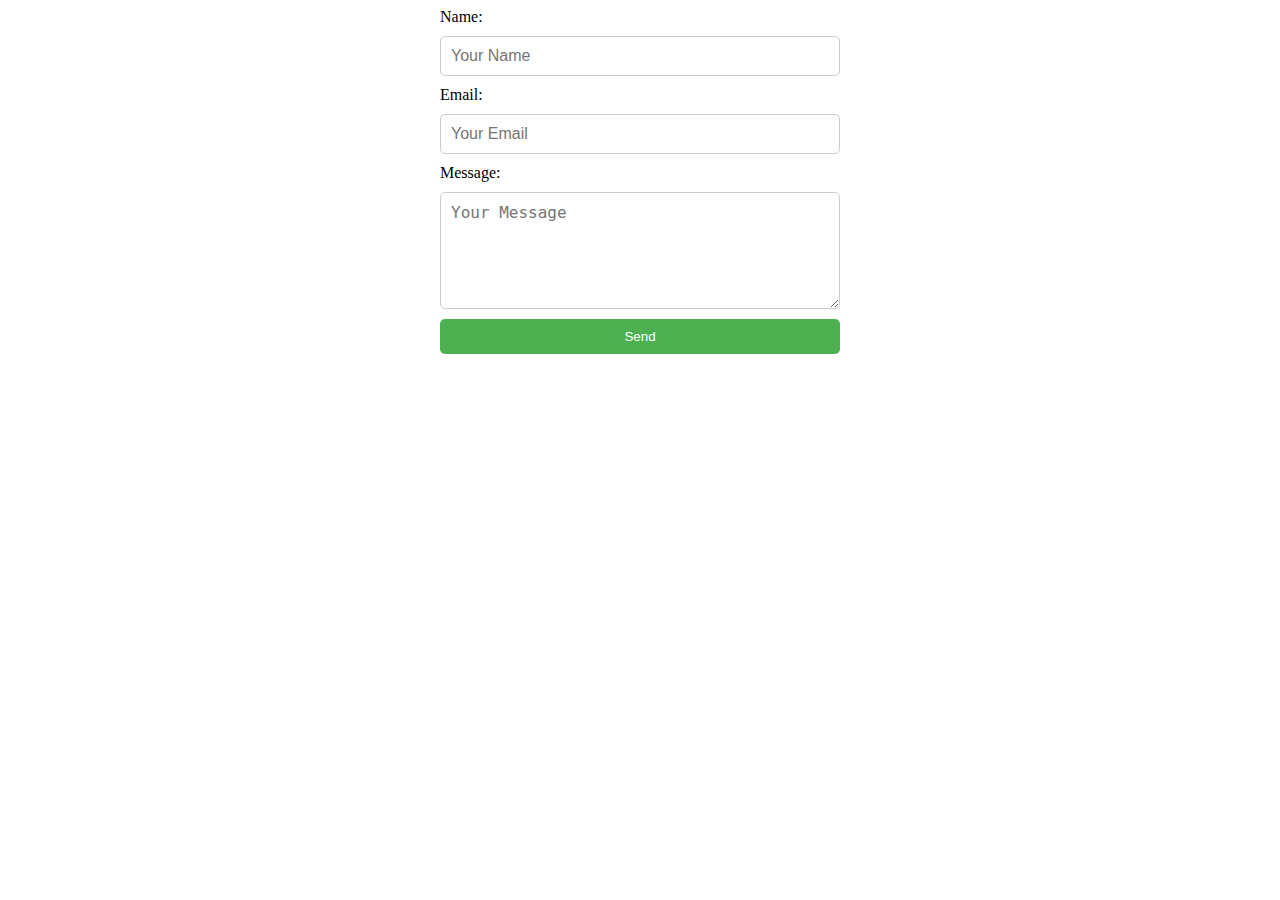
<file: apex_task_2/action_1_2.html>
<!DOCTYPE html>
<html lang="en">
<head>
  <meta charset="UTF-8">
  <meta name="viewport" content="width=device-width, initial-scale=1.0">
  <title>Contact Form</title>
  <link rel="stylesheet" href="action_1_2.css"> <!-- Link CSS here -->
</head>
<body>

  <!-- Keep only one form version (this one includes error message) -->
  <form id="contactForm" class="contact-form">
    <label for="name">Name:</label>
    <input type="text" id="name" name="name" placeholder="Your Name" required>

    <label for="email">Email:</label>
    <input type="email" id="email" name="email" placeholder="Your Email" required>

    <label for="message">Message:</label>
    <textarea id="message" name="message" placeholder="Your Message" rows="5" required></textarea>

    <button type="submit">Send</button>
    <p id="errorMsg" style="color:red;"></p>
  </form>

  <script src="action_1_2.js"></script> <!-- Link JavaScript here -->
</body>
</html>
</file>
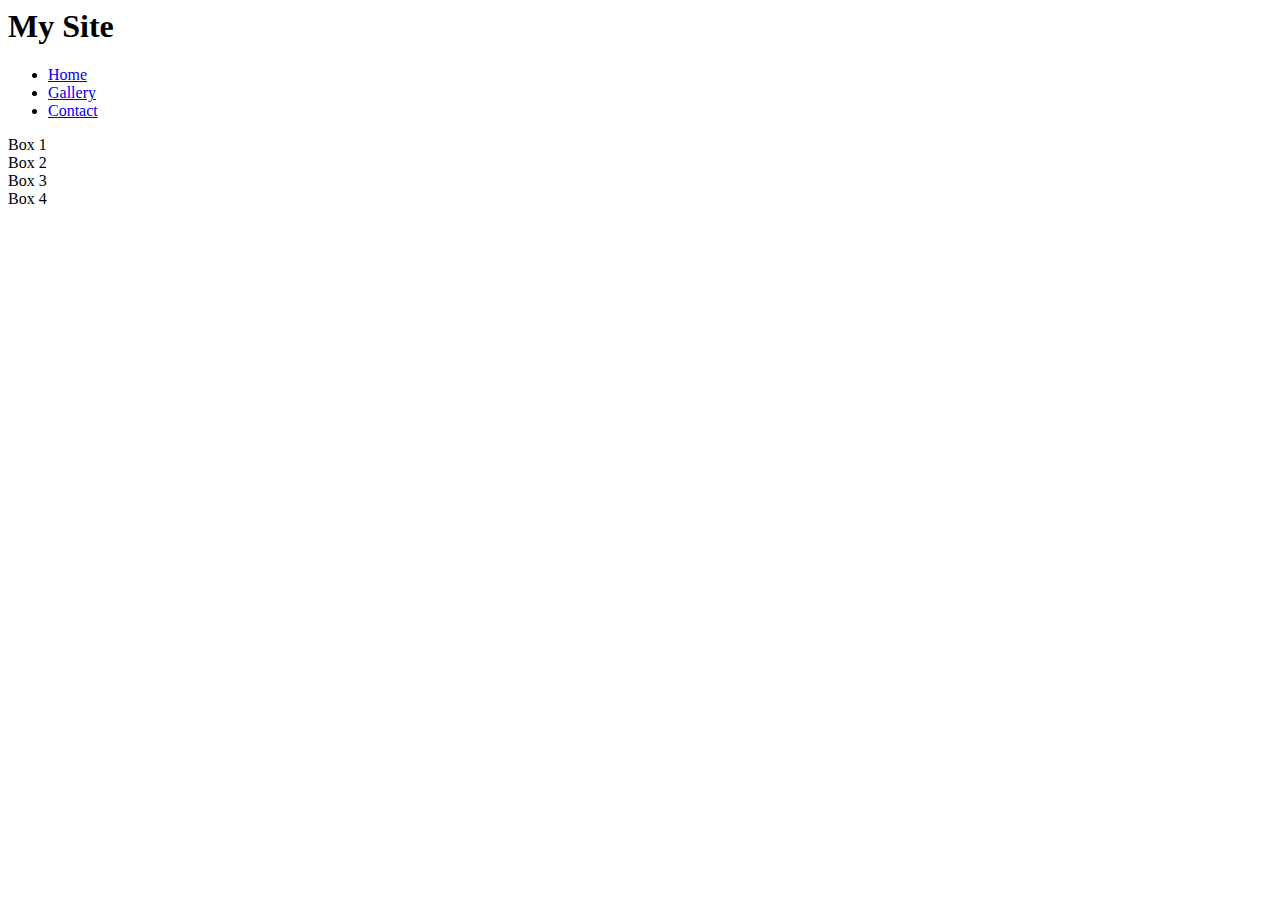
<file: apex_task_2/action_3.html>
<body>
  <nav class="navbar">
    <h1>My Site</h1>
    <ul class="nav-links">
      <li><a href="#">Home</a></li>
      <li><a href="#">Gallery</a></li>
      <li><a href="#">Contact</a></li>
    </ul>
  </nav>

  <main class="grid-container">
    <section class="box">Box 1</section>
    <section class="box">Box 2</section>
    <section class="box">Box 3</section>
    <section class="box">Box 4</section>
  </main>
</body>
</file>
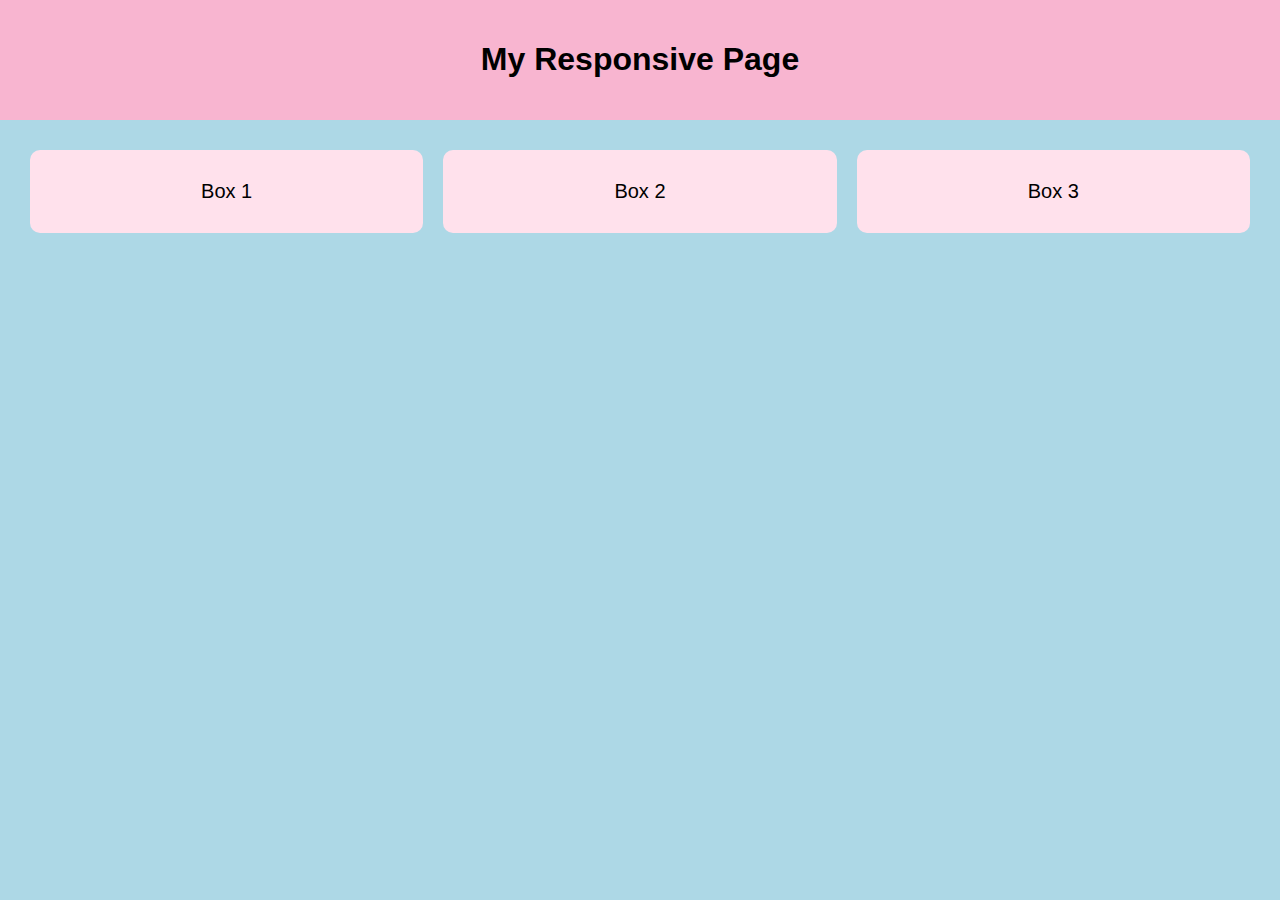
<file: apex_task_3/action_1.html>
<!DOCTYPE html>
<html lang="en">
<head>
  <meta charset="UTF-8">
  <meta name="viewport" content="width=device-width, initial-scale=1.0">
  <title>Responsive Design</title>
  <link rel="stylesheet" href="action_1.css">
</head>
<body>
  <header>
    <h1>My Responsive Page</h1>
  </header>
  <main>
    <section class="content">
      <div class="box">Box 1</div>
      <div class="box">Box 2</div>
      <div class="box">Box 3</div>
    </section>
  </main>
</body>
</html>
</file>
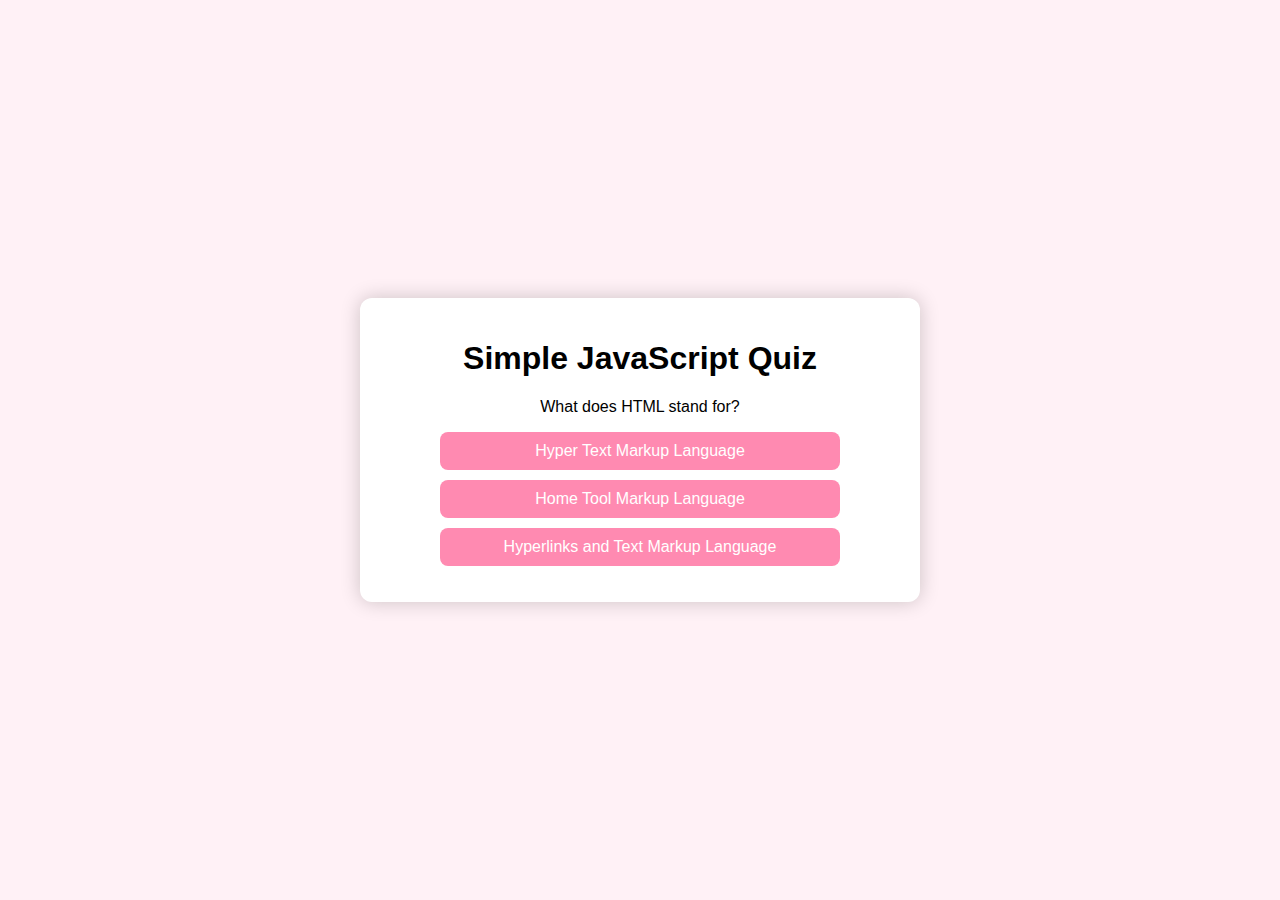
<file: apex_task_3/action_2.html>
<!DOCTYPE html>
<html lang="en">
<head>
  <meta charset="UTF-8" />
  <meta name="viewport" content="width=device-width, initial-scale=1.0"/>
  <title>JavaScript Quiz</title>
  <link rel="stylesheet" href="action_2.css" />
</head>
<body>
  <div class="quiz-container">
    <h1>Simple JavaScript Quiz</h1>
    <div id="question-container">
      <p id="question">Loading...</p>
      <div id="answer-buttons"></div>
    </div>
    <button id="next-btn">Next</button>
    <p id="score"></p>
  </div>

  <script src="action_2.js"></script>
</body>
</html>
</file>
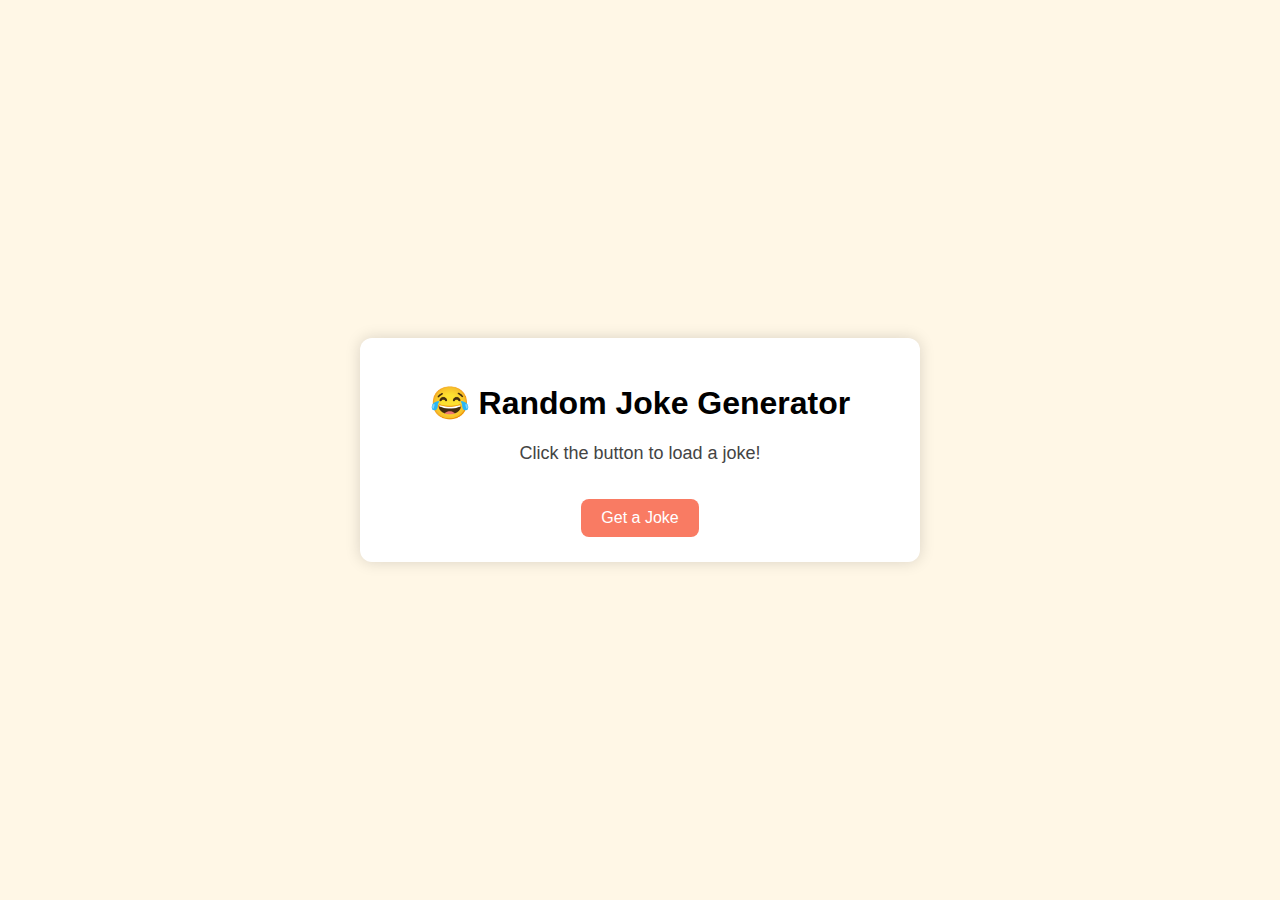
<file: apex_task_3/action_3.html>
<!DOCTYPE html>
<html lang="en">
<head>
  <meta charset="UTF-8" />
  <meta name="viewport" content="width=device-width, initial-scale=1.0"/>
  <title>Joke Generator</title>
  <link rel="stylesheet" href="action_3.css" />
</head>
<body>
  <div class="container">
    <h1>😂 Random Joke Generator</h1>
    <p id="joke">Click the button to load a joke!</p>
    <button onclick="getJoke()">Get a Joke</button>
  </div>

  <script src="action_3.js"></script>
</body>
</html>
</file>
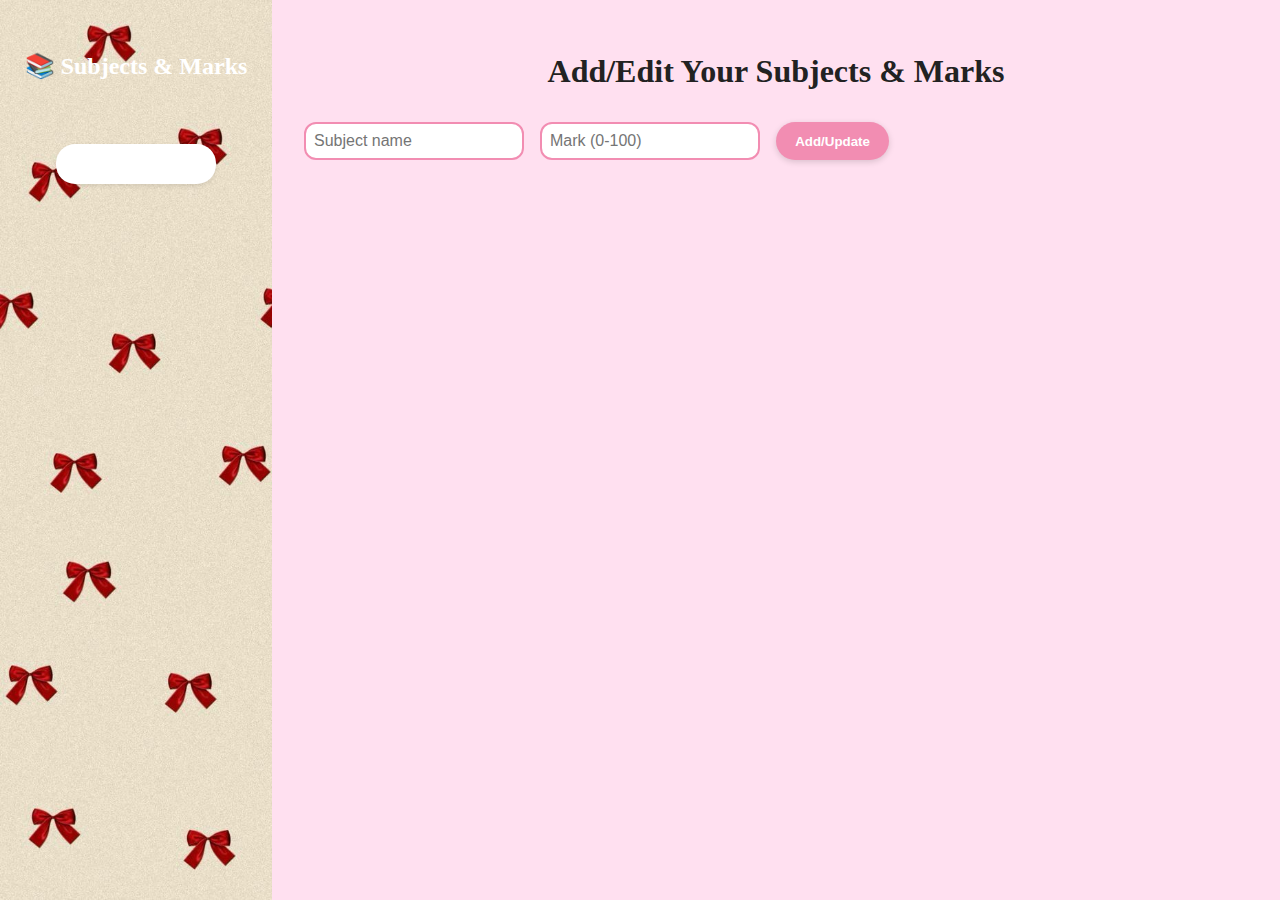
<file: apex_task_4/marks.html>
<!-- marks.html -->
<!DOCTYPE html>
<html lang="en" >
<head>
  <meta charset="UTF-8" />
  <meta name="viewport" content="width=device-width, initial-scale=1" />
  <title>Subjects & Marks</title>
  <link rel="stylesheet" href="style.css" />
  <style>
    form {
      margin-bottom: 1.5rem;
      display: flex;
      gap: 1rem;
      flex-wrap: wrap;
    }
    input[type="text"], input[type="number"] {
      padding: 0.5rem;
      border: 2px solid var(--accent);
      border-radius: 12px;
      font-size: 1rem;
      flex: 1 1 120px;
      max-width: 200px;
    }
    button {
      padding: 0.5rem 1.2rem;
      font-weight: 600;
      border-radius: 20px;
      background-color: var(--accent);
      color: white;
      border: none;
      cursor: pointer;
      transition: background-color 0.3s ease;
    }
    button:hover {
      background-color: var(--hover);
    }
    ul {
      list-style: none;
      padding: 0;
      margin-top: 1rem;
    }
    li {
      margin-bottom: 0.8rem;
      background: white;
      padding: 0.7rem 1rem;
      border-radius: 1.2rem;
      box-shadow: 0 2px 5px rgba(0,0,0,0.1);
      display: flex;
      justify-content: space-between;
      align-items: center;
    }
    li span {
      font-weight: 600;
      color: var(--dark-blue);
    }
    li button.delete-btn {
      background: #f28db2;
      border: none;
      border-radius: 50%;
      width: 26px;
      height: 26px;
      color: white;
      font-weight: bold;
      cursor: pointer;
      transition: background-color 0.3s ease;
    }
    li button.delete-btn:hover {
      background: #ffb3c6;
    }
    body.dark-mode li {
      background: #2e2e5d;
      color: white;
    }
  </style>
</head>
<body>
  <div class="container">
    <div class="sidebar">
      <h2>📚 Subjects & Marks</h2>
      <nav>
        <ul>
          <li><a href="index.html">← Back to Home</a></li>
        </ul>
      </nav>
    </div>
    <div class="main-content">
      <header><h1>Add/Edit Your Subjects & Marks</h1></header>
      <form id="marksForm">
        <input type="text" id="subjectInput" placeholder="Subject name" required />
        <input type="number" id="markInput" placeholder="Mark (0-100)" min="0" max="100" required />
        <button type="submit">Add/Update</button>
      </form>
      <ul id="marksList"></ul>
    </div>
  </div>

  <script>
    const marksForm = document.getElementById('marksForm');
    const subjectInput = document.getElementById('subjectInput');
    const markInput = document.getElementById('markInput');
    const marksList = document.getElementById('marksList');
    const STORAGE_KEY = 'subjectsMarks';

    function loadMarks() {
      const data = JSON.parse(localStorage.getItem(STORAGE_KEY)) || [];
      marksList.innerHTML = '';
      data.forEach(({subject, mark}, index) => {
        const li = document.createElement('li');
        li.innerHTML = `
          <span>${subject}: ${mark} / 100</span>
          <button class="delete-btn" onclick="deleteMark(${index})">&times;</button>
        `;
        marksList.appendChild(li);
      });
    }

    function deleteMark(index) {
      const data = JSON.parse(localStorage.getItem(STORAGE_KEY)) || [];
      data.splice(index, 1);
      localStorage.setItem(STORAGE_KEY, JSON.stringify(data));
      loadMarks();
    }

    marksForm.addEventListener('submit', e => {
      e.preventDefault();
      const subject = subjectInput.value.trim();
      const mark = Number(markInput.value);
      if (!subject || mark < 0 || mark > 100) {
        alert('Please enter a valid subject and a mark between 0 and 100.');
        return;
      }
      let data = JSON.parse(localStorage.getItem(STORAGE_KEY)) || [];
      // Update if subject exists
      const existingIndex = data.findIndex(item => item.subject.toLowerCase() === subject.toLowerCase());
      if (existingIndex >= 0) {
        data[existingIndex].mark = mark;
      } else {
        data.push({ subject, mark });
      }
      localStorage.setItem(STORAGE_KEY, JSON.stringify(data));
      subjectInput.value = '';
      markInput.value = '';
      loadMarks();
    });

    loadMarks();
  </script>
</body>
</html>
</file>
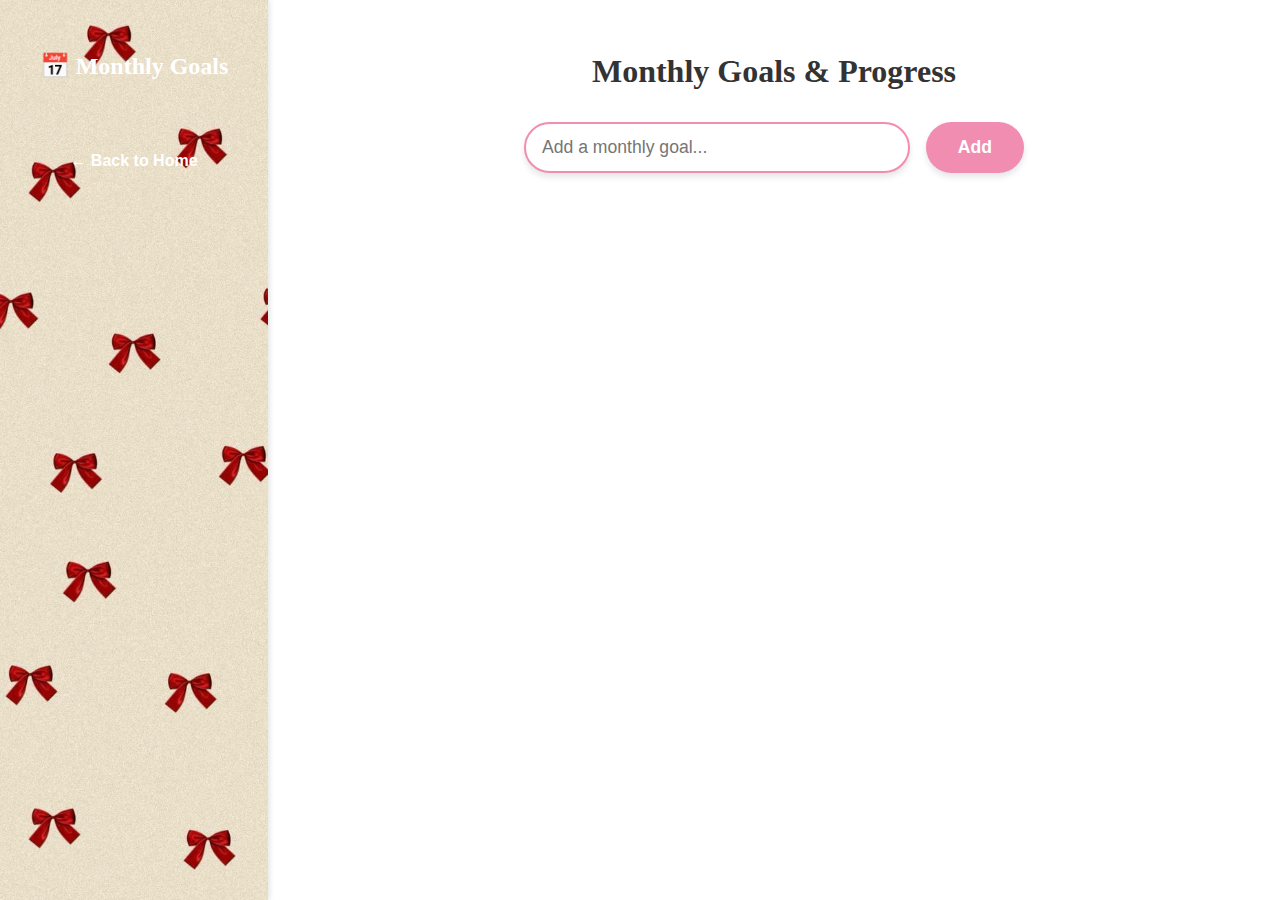
<file: apex_task_4/monthly.html>
<!-- monthly.html -->
<!DOCTYPE html>
<html lang="en">
<head>
  <meta charset="UTF-8" />
  <meta name="viewport" content="width=device-width, initial-scale=1" />
  <title>Monthly Goals</title>
  <link rel="stylesheet" href="style.css" />
  <style>
    body {
      font-family: Arial, sans-serif;
      background-color: #fff;
      color: #333;
    }
    .container {
      display: flex;
      min-height: 100vh;
    }
    .sidebar {
      background-color: var(--accent, #f28db2);
      color: white;
      padding: 2rem 1.5rem;
      width: 220px;
      box-shadow: 2px 0 5px rgba(0,0,0,0.1);
    }
    .sidebar h2 {
      margin-bottom: 1.5rem;
    }
    .sidebar nav ul {
      list-style: none;
      padding-left: 0;
    }
    .sidebar nav ul li {
      margin-bottom: 1rem;
    }
    .sidebar nav a {
      color: white;
      text-decoration: none;
      font-weight: 600;
      transition: color 0.3s ease;
    }
    .sidebar nav a:hover {
      color: var(--hover, #ffb3c6);
    }
    .main-content {
      flex-grow: 1;
      padding: 2rem;
    }
    header h1 {
      margin-bottom: 2rem;
    }

    /* Form styling */
    #monthlyForm {
      display: flex;
      gap: 1rem;
      justify-content: center;
      margin-bottom: 2rem;
      max-width: 500px;
      margin-left: auto;
      margin-right: auto;
    }
    #monthlyInput {
      flex-grow: 1;
      padding: 0.8rem 1rem;
      font-size: 1.1rem;
      border: 2px solid var(--accent, #f28db2);
      border-radius: 30px;
      outline-offset: 2px;
      transition: border-color 0.3s ease;
      box-shadow: 0 4px 6px rgba(0,0,0,0.1);
    }
    #monthlyInput:focus {
      border-color: var(--hover, #ffb3c6);
      box-shadow: 0 0 8px var(--hover, #ffb3c6);
    }
    #monthlyForm button {
      background-color: var(--accent, #f28db2);
      color: white;
      font-weight: 700;
      border: none;
      border-radius: 30px;
      padding: 0 2rem;
      font-size: 1.1rem;
      cursor: pointer;
      box-shadow: 0 4px 6px rgba(0,0,0,0.1);
      transition: background-color 0.3s ease, box-shadow 0.3s ease;
    }
    #monthlyForm button:hover {
      background-color: var(--hover, #ffb3c6);
      box-shadow: 0 6px 10px rgba(0,0,0,0.15);
    }

    ul#monthlyGoals {
      list-style: none;
      padding-left: 0;
      max-width: 500px;
      margin: 0 auto;
    }
    ul#monthlyGoals li {
      background: white;
      padding: 0.8rem 1rem;
      margin-bottom: 0.8rem;
      border-radius: 12px;
      box-shadow: 0 2px 5px rgba(0,0,0,0.1);
      display: flex;
      align-items: center;
      justify-content: space-between;
      font-size: 1.1rem;
      cursor: grab;
    }
    ul#monthlyGoals li.completed label {
      text-decoration: line-through;
      color: #888;
    }
    ul#monthlyGoals li label {
      flex-grow: 1;
      cursor: pointer;
    }
    ul#monthlyGoals li button.edit-btn,
    ul#monthlyGoals li button.delete-btn {
      margin-left: 0.5rem;
      background: var(--accent, #f28db2);
      border: none;
      color: white;
      border-radius: 8px;
      padding: 0.3rem 0.7rem;
      cursor: pointer;
      font-weight: 600;
      transition: background-color 0.3s ease;
    }
    ul#monthlyGoals li button.edit-btn:hover {
      background-color: var(--hover, #ffb3c6);
    }
    ul#monthlyGoals li button.delete-btn:hover {
      background-color: #ff5c7c;
    }
  </style>
</head>
<body>
  <div class="container">
    <div class="sidebar">
      <h2>📅 Monthly Goals</h2>
      <nav>
        <ul>
          <li><a href="index.html">← Back to Home</a></li>
        </ul>
      </nav>
    </div>
    <div class="main-content">
      <header><h1>Monthly Goals & Progress</h1></header>
      <form id="monthlyForm">
        <input type="text" id="monthlyInput" placeholder="Add a monthly goal..." required />
        <button type="submit">Add</button>
      </form>
      <ul id="monthlyGoals"></ul>
    </div>
  </div>

  <script>
    const monthlyForm = document.getElementById('monthlyForm');
    const monthlyInput = document.getElementById('monthlyInput');
    const monthlyGoals = document.getElementById('monthlyGoals');

    const STORAGE_KEY = 'monthlyGoals';

    function loadGoals() {
      const data = JSON.parse(localStorage.getItem(STORAGE_KEY)) || [];
      monthlyGoals.innerHTML = '';
      data.forEach((goal, i) => {
        const li = document.createElement('li');
        li.className = goal.done ? 'completed' : '';
        li.draggable = true;
        li.innerHTML = `
          <label><input type="checkbox" ${goal.done ? 'checked' : ''} onchange="toggleDone(${i})"> ${goal.text}</label>
          <div>
            <button class="edit-btn" onclick="editGoal(${i})">Edit</button>
            <button class="delete-btn" onclick="deleteGoal(${i})">&times;</button>
          </div>
        `;

        li.addEventListener('dragstart', e => {
          e.dataTransfer.setData('text/plain', i);
          e.currentTarget.style.opacity = '0.5';
        });
        li.addEventListener('dragend', e => {
          e.currentTarget.style.opacity = '1';
        });
        li.addEventListener('dragover', e => {
          e.preventDefault();
        });
        li.addEventListener('drop', e => {
          e.preventDefault();
          const draggedIndex = parseInt(e.dataTransfer.getData('text/plain'));
          const targetIndex = i;
          if (draggedIndex === targetIndex) return;

          const goals = JSON.parse(localStorage.getItem(STORAGE_KEY)) || [];
          const [draggedGoal] = goals.splice(draggedIndex, 1);
          goals.splice(targetIndex, 0, draggedGoal);
          localStorage.setItem(STORAGE_KEY, JSON.stringify(goals));
          loadGoals();
        });

        monthlyGoals.appendChild(li);
      });
    }

    function toggleDone(index) {
      const data = JSON.parse(localStorage.getItem(STORAGE_KEY)) || [];
      data[index].done = !data[index].done;
      localStorage.setItem(STORAGE_KEY, JSON.stringify(data));
      loadGoals();
    }

    function deleteGoal(index) {
      const data = JSON.parse(localStorage.getItem(STORAGE_KEY)) || [];
      data.splice(index, 1);
      localStorage.setItem(STORAGE_KEY, JSON.stringify(data));
      loadGoals();
    }

    function editGoal(index) {
      const data = JSON.parse(localStorage.getItem(STORAGE_KEY)) || [];
      const newText = prompt('Edit goal:', data[index].text);
      if (newText !== null) {
        const trimmedText = newText.trim();
        if (trimmedText) {
          data[index].text = trimmedText;
          localStorage.setItem(STORAGE_KEY, JSON.stringify(data));
          loadGoals();
        }
      }
    }

    monthlyForm.addEventListener('submit', (e) => {
      e.preventDefault();
      const goalText = monthlyInput.value.trim();
      if (!goalText) return;
      const data = JSON.parse(localStorage.getItem(STORAGE_KEY)) || [];
      data.push({ text: goalText, done: false });
      localStorage.setItem(STORAGE_KEY, JSON.stringify(data));
      monthlyInput.value = '';
      loadGoals();
    });

    loadGoals();
  </script>
</body>
</html>
</file>
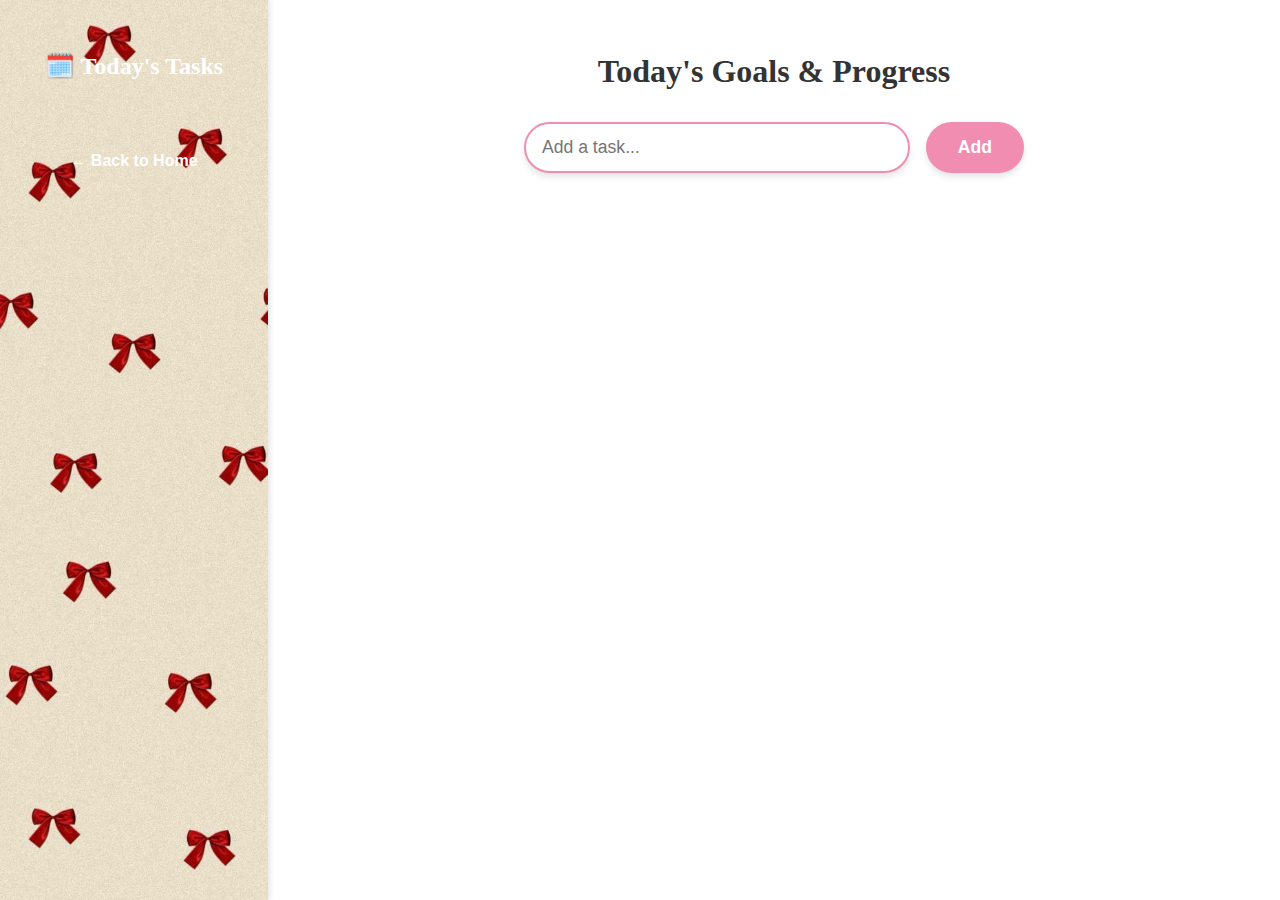
<file: apex_task_4/today.html>
<!-- today.html -->
<!DOCTYPE html>
<html lang="en">
<head>
  <meta charset="UTF-8" />
  <meta name="viewport" content="width=device-width, initial-scale=1" />
  <title>Today's Tasks</title>
  <link rel="stylesheet" href="style.css" />
  <style>
    /* Existing styles - adjust as needed */
    body {
      font-family: Arial, sans-serif;
      background-color: #fff;
      color: #333;
    }
    .container {
      display: flex;
      min-height: 100vh;
    }
    .sidebar {
      background-color: var(--accent, #f28db2);
      color: white;
      padding: 2rem 1.5rem;
      width: 220px;
      box-shadow: 2px 0 5px rgba(0,0,0,0.1);
    }
    .sidebar h2 {
      margin-bottom: 1.5rem;
    }
    .sidebar nav ul {
      list-style: none;
      padding-left: 0;
    }
    .sidebar nav ul li {
      margin-bottom: 1rem;
    }
    .sidebar nav a {
      color: white;
      text-decoration: none;
      font-weight: 600;
      transition: color 0.3s ease;
    }
    .sidebar nav a:hover {
      color: var(--hover, #ffb3c6);
    }
    .main-content {
      flex-grow: 1;
      padding: 2rem;
    }
    header h1 {
      margin-bottom: 2rem;
    }

    /* New styles for form */
    #todayForm {
      display: flex;
      gap: 1rem;
      justify-content: center;
      margin-bottom: 2rem;
      max-width: 500px;
      margin-left: auto;
      margin-right: auto;
    }

    #todayInput {
      flex-grow: 1;
      padding: 0.8rem 1rem;
      font-size: 1.1rem;
      border: 2px solid var(--accent, #f28db2);
      border-radius: 30px;
      outline-offset: 2px;
      transition: border-color 0.3s ease;
      box-shadow: 0 4px 6px rgba(0,0,0,0.1);
    }

    #todayInput:focus {
      border-color: var(--hover, #ffb3c6);
      box-shadow: 0 0 8px var(--hover, #ffb3c6);
    }

    #todayForm button {
      background-color: var(--accent, #f28db2);
      color: white;
      font-weight: 700;
      border: none;
      border-radius: 30px;
      padding: 0 2rem;
      font-size: 1.1rem;
      cursor: pointer;
      box-shadow: 0 4px 6px rgba(0,0,0,0.1);
      transition: background-color 0.3s ease, box-shadow 0.3s ease;
    }

    #todayForm button:hover {
      background-color: var(--hover, #ffb3c6);
      box-shadow: 0 6px 10px rgba(0,0,0,0.15);
    }

    ul#todayTasks {
      list-style: none;
      padding-left: 0;
      max-width: 500px;
      margin: 0 auto;
    }
    ul#todayTasks li {
      background: white;
      padding: 0.8rem 1rem;
      margin-bottom: 0.8rem;
      border-radius: 12px;
      box-shadow: 0 2px 5px rgba(0,0,0,0.1);
      display: flex;
      align-items: center;
      justify-content: space-between;
      font-size: 1.1rem;
      cursor: grab;
    }
    ul#todayTasks li.completed label {
      text-decoration: line-through;
      color: #888;
    }
    ul#todayTasks li label {
      flex-grow: 1;
      cursor: pointer;
    }
    ul#todayTasks li button.edit-btn,
    ul#todayTasks li button.delete-btn {
      margin-left: 0.5rem;
      background: var(--accent, #f28db2);
      border: none;
      color: white;
      border-radius: 8px;
      padding: 0.3rem 0.7rem;
      cursor: pointer;
      font-weight: 600;
      transition: background-color 0.3s ease;
    }
    ul#todayTasks li button.edit-btn:hover {
      background-color: var(--hover, #ffb3c6);
    }
    ul#todayTasks li button.delete-btn:hover {
      background-color: #ff5c7c;
    }
  </style>
</head>
<body>
  <div class="container">
    <div class="sidebar">
      <h2>🗓️ Today's Tasks</h2>
      <nav>
        <ul>
          <li><a href="index.html">← Back to Home</a></li>
        </ul>
        
      </nav>
    </div>
    <div class="main-content">
      <header><h1>Today's Goals & Progress</h1></header>
      <form id="todayForm">
        <input type="text" id="todayInput" placeholder="Add a task..." required />
        <button type="submit">Add</button>
      </form>
      <ul id="todayTasks"></ul>
    </div>
  </div>

  <script>
    const todayForm = document.getElementById('todayForm');
    const todayInput = document.getElementById('todayInput');
    const todayTasks = document.getElementById('todayTasks');

    const STORAGE_KEY = 'todayTasks';

    // Load tasks from localStorage
    function loadTasks() {
      const data = JSON.parse(localStorage.getItem(STORAGE_KEY)) || [];
      todayTasks.innerHTML = '';
      data.forEach((task, i) => {
        const li = document.createElement('li');
        li.className = task.done ? 'completed' : '';
        li.draggable = true;
        li.innerHTML = `
          <label><input type="checkbox" ${task.done ? 'checked' : ''} onchange="toggleDone(${i})"> ${task.text}</label>
          <div>
            <button class="edit-btn" onclick="editTask(${i})">Edit</button>
            <button class="delete-btn" onclick="deleteTask(${i})">&times;</button>
          </div>
        `;

        // Drag and drop handlers for reordering
        li.addEventListener('dragstart', e => {
          e.dataTransfer.setData('text/plain', i);
          e.currentTarget.style.opacity = '0.5';
        });
        li.addEventListener('dragend', e => {
          e.currentTarget.style.opacity = '1';
        });
        li.addEventListener('dragover', e => {
          e.preventDefault();
        });
        li.addEventListener('drop', e => {
          e.preventDefault();
          const draggedIndex = parseInt(e.dataTransfer.getData('text/plain'));
          const targetIndex = i;
          if (draggedIndex === targetIndex) return;

          const tasks = JSON.parse(localStorage.getItem(STORAGE_KEY)) || [];
          const [draggedTask] = tasks.splice(draggedIndex, 1);
          tasks.splice(targetIndex, 0, draggedTask);
          localStorage.setItem(STORAGE_KEY, JSON.stringify(tasks));
          loadTasks();
        });

        todayTasks.appendChild(li);
      });
    }

    function toggleDone(index) {
      const data = JSON.parse(localStorage.getItem(STORAGE_KEY)) || [];
      data[index].done = !data[index].done;
      localStorage.setItem(STORAGE_KEY, JSON.stringify(data));
      loadTasks();
    }

    function deleteTask(index) {
      const data = JSON.parse(localStorage.getItem(STORAGE_KEY)) || [];
      data.splice(index, 1);
      localStorage.setItem(STORAGE_KEY, JSON.stringify(data));
      loadTasks();
    }

    function editTask(index) {
      const data = JSON.parse(localStorage.getItem(STORAGE_KEY)) || [];
      const newText = prompt('Edit task:', data[index].text);
      if (newText !== null) {
        const trimmedText = newText.trim();
        if (trimmedText) {
          data[index].text = trimmedText;
          localStorage.setItem(STORAGE_KEY, JSON.stringify(data));
          loadTasks();
        }
      }
    }

    todayForm.addEventListener('submit', (e) => {
      e.preventDefault();
      const taskText = todayInput.value.trim();
      if (!taskText) return;
      const data = JSON.parse(localStorage.getItem(STORAGE_KEY)) || [];
      data.push({ text: taskText, done: false });
      localStorage.setItem(STORAGE_KEY, JSON.stringify(data));
      todayInput.value = '';
      loadTasks();
    });

    loadTasks();
  </script>
</body>
</html>
</file>
<file: apex_task_2/action_1_2.css>
.contact-form {
  max-width: 400px;
  margin: auto;
  display: flex;
  flex-direction: column;
  gap: 10px;
}

.contact-form input,
.contact-form textarea {
  padding: 10px;
  border: 1px solid #ccc;
  border-radius: 5px;
  font-size: 16px;
}

.contact-form button {
  background-color: #4CAF50;
  color: white;
  padding: 10px;
  border: none;
  border-radius: 5px;
  cursor: pointer;
}

.contact-form button:hover {
  background-color: #45a049;
}
</file>
<file: apex_task_3/action_1.css>
/* Base styles for desktop */
body {
  font-family: Arial, sans-serif;
  margin: 0;
  padding: 0;
  background-color: lightblue;
}

header {
  background-color: #f8b5d0;
  padding: 20px;
  text-align: center;
}

.content {
  display: flex;
  justify-content: space-around;
  padding: 20px;
}

.box {
  background-color: #ffe1ec;
  padding: 30px;
  margin: 10px;
  flex: 1;
  text-align: center;
  border-radius: 10px;
  font-size: 20px;
}

/* Tablet view (max width 768px) */
@media (max-width: 768px) {
  .content {
    flex-direction: column;
    align-items: center;
  }

  .box {
    width: 80%;
    font-size: 18px;
  }
}

/* Mobile view (max width 480px) */
@media (max-width: 480px) {
  header {
    padding: 15px;
  }

  .box {
    width: 95%;
    font-size: 16px;
  }

  body {
    font-size: 14px;
  }
}
</file>
<file: apex_task_3/action_2.css>
body {
  font-family: Arial, sans-serif;
  background-color: #fff1f6;
  display: flex;
  justify-content: center;
  align-items: center;
  height: 100vh;
  margin: 0;
}

.quiz-container {
  background: white;
  padding: 20px 30px;
  border-radius: 12px;
  box-shadow: 0 0 20px rgba(0, 0, 0, 0.2);
  max-width: 500px;
  width: 100%;
  text-align: center;
}

#answer-buttons button {
  display: block;
  margin: 10px auto;
  padding: 10px 20px;
  width: 80%;
  border: none;
  border-radius: 8px;
  background-color: #ff8ab1;
  color: white;
  font-size: 16px;
  cursor: pointer;
}

#answer-buttons button:hover {
  background-color: #ff5a95;
}

#next-btn {
  margin-top: 15px;
  padding: 10px 20px;
  background-color: #7c83fd;
  color: white;
  border: none;
  border-radius: 8px;
  font-size: 16px;
  cursor: pointer;
}

#score {
  font-weight: bold;
  margin-top: 10px;
}
</file>
<file: apex_task_3/action_3.css>
body {
  font-family: Arial, sans-serif;
  background-color: #fff7e6;
  display: flex;
  justify-content: center;
  align-items: center;
  height: 100vh;
  margin: 0;
}

.container {
  background: white;
  padding: 25px 30px;
  border-radius: 12px;
  box-shadow: 0 0 15px rgba(0, 0, 0, 0.15);
  text-align: center;
  max-width: 500px;
  width: 100%;
}

button {
  background-color: #f97b63;
  border: none;
  color: white;
  padding: 10px 20px;
  font-size: 16px;
  border-radius: 8px;
  cursor: pointer;
  margin-top: 15px;
}

button:hover {
  background-color: #e15c44;
}

#joke {
  font-size: 18px;
  margin: 20px 0;
  color: #444;
}
</file>
<file: apex_task_4/style.css>
/* style.css */

:root {
  --pink-light: #ffe0f0;
  --dark-blue: #1e1f3d;
  --text-light: #222;
  --text-dark: #eee;
  --accent: #f28db2;
  --hover: #ffb3c6;
  --ribbon: url('https://i.imgur.com/6cp1QJq.png'); /* replace with your ribbon pattern */
  --cherry: url('https://i.imgur.com/54e3R5O.png'); /* replace with cherry accent if needed */
}

body {
  margin: 0;
  font-family: 'Quicksand', sans-serif;
  background-color: var(--pink-light);
  color: var(--text-light);
  transition: 0.3s ease all;
}

body.dark-mode {
  background-color: var(--dark-blue);
  color: var(--text-dark);
}

.container {
  display: flex;
  height: 100vh;
}

.sidebar {
  width: 240px;
  background-color: var(--accent);
  padding: 2rem 1rem;
  display: flex;
  flex-direction: column;
  align-items: center;
  gap: 2rem;
  background-image: url("bow.jpeg");
  background-repeat: no-repeat;
  background-size: cover;
  color: white;
}

.sidebar h2 {
  font-family: 'Playfair Display', serif;
  margin-bottom: 1rem;
  text-align: center;
}

.sidebar nav ul {
  list-style: none;
  padding: 0;
  width: 100%;
}

.sidebar nav li {
  margin-bottom: 1rem;
  text-align: center;
}

.sidebar nav a {
  text-decoration: none;
  color: white;
  font-weight: bold;
  transition: 0.3s;
}

.sidebar nav a:hover {
  color: var(--hover);
}

.toggle-btn {
  background-color: white;
  color: var(--accent);
  border: none;
  padding: 0.5rem 1rem;
  border-radius: 999px;
  font-weight: bold;
  cursor: pointer;
  box-shadow: 0 2px 6px rgba(0, 0, 0, 0.15);
}

.main-content {
  flex-grow: 1;
  padding: 2rem;
  overflow-y: auto;
}

header h1 {
  font-family: 'Playfair Display', serif;
  font-size: 2rem;
  text-align: center;
  margin-bottom: 2rem;
}

.card-grid {
  display: grid;
  grid-template-columns: repeat(auto-fit, minmax(240px, 1fr));
  gap: 1.5rem;
}

.card {
  background-color: white;
  padding: 1.5rem;
  border-radius: 1.5rem;
  box-shadow: 0 4px 8px rgba(0,0,0,0.1);
  transition: 0.3s ease;
  cursor: pointer;
  position: relative;
  overflow: hidden;
}

.card:hover {
  transform: scale(1.03);
  background-color: var(--hover);
  color: white;
}

body.dark-mode .card {
  background-color: #2e2e5d;
  color: white;
}

body.dark-mode .card:hover {
  background-color: #3a3a7d;
}

@media (max-width: 768px) {
  .container {
    flex-direction: column;
  }
  .sidebar {
    flex-direction: row;
    width: 100%;
    overflow-x: auto;
    gap: 1rem;
  }
  .main-content {
    padding: 1rem;
  }
}

input[type="checkbox"] {
  appearance: none;
  width: 18px;
  height: 18px;
  border-radius: 50%;
  border: 2px solid var(--accent);
  outline: none;
  cursor: pointer;
  position: relative;
}

input[type="checkbox"]:checked::before {
  content: "\2713";
  font-size: 14px;
  position: absolute;
  top: 50%;
  left: 50%;
  transform: translate(-50%, -50%);
  color: white;
  background-color: var(--accent);
  border-radius: 50%;
  width: 100%;
  height: 100%;
  display: flex;
  align-items: center;
  justify-content: center;
}

button {
  background-color: var(--accent);
  color: white;
  padding: 0.7em 1.5em;
  border: none;
  border-radius: 20px;
  font-weight: bold;
  cursor: pointer;
  transition: 0.3s;
  box-shadow: 0 2px 6px rgba(0,0,0,0.15);
}

button:hover {
  background-color: var(--hover);
}

/* Add floral/cherry background patterns to enhance further */
</file>
